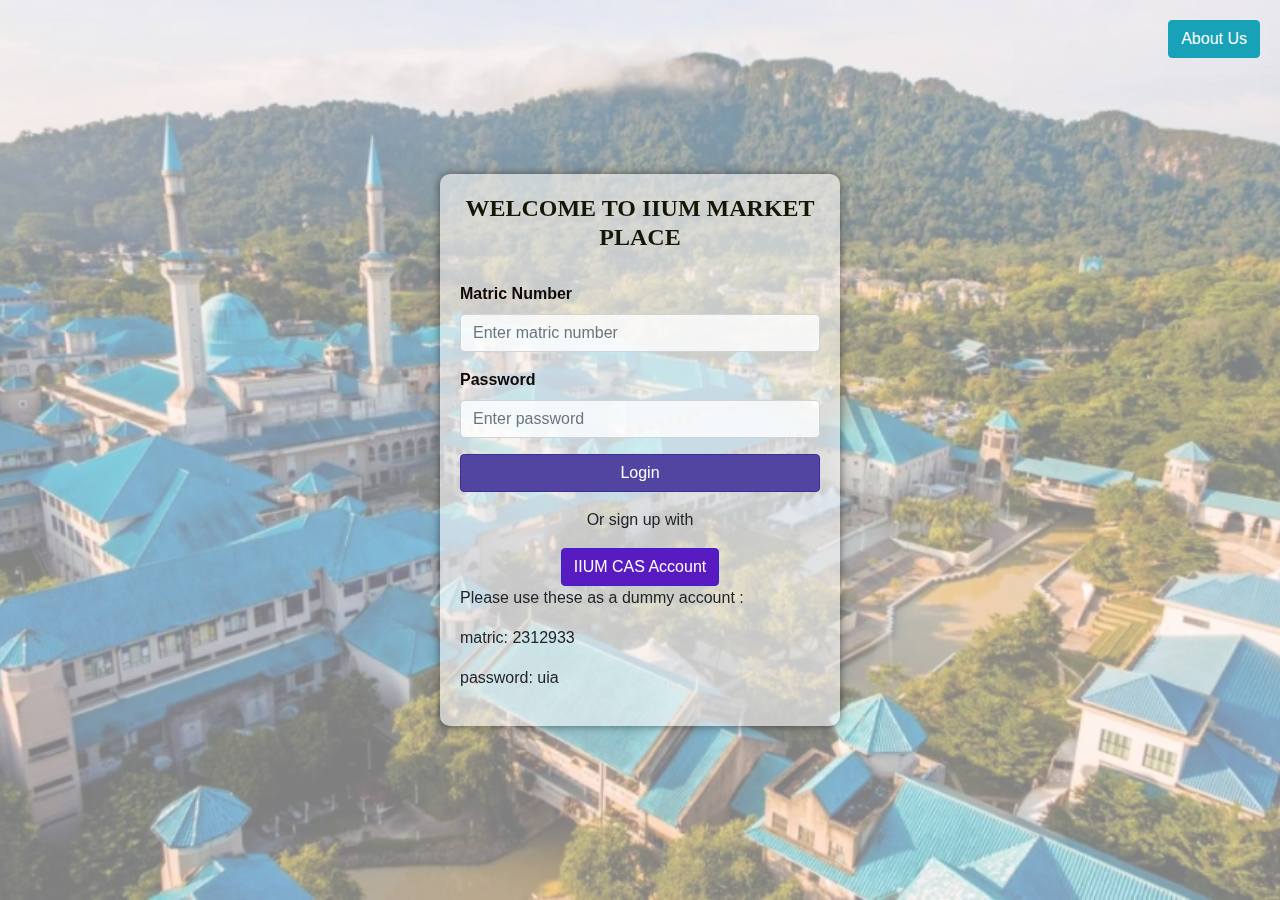
<file: index.html>
<!DOCTYPE html>
<html lang="en">

<head>
    <meta charset="UTF-8">
    <meta name="viewport" content="width=device-width, initial-scale=1.0">
    <title>Login Page</title>
    <!-- Bootstrap CSS -->
    <link href="https://stackpath.bootstrapcdn.com/bootstrap/4.5.2/css/bootstrap.min.css" rel="stylesheet">
    <style>
        body {
            font-family: Arial, sans-serif;
            margin: 0;
            padding: 0;
            overflow: hidden;
            /* Prevent scrolling */
        }

        .video-background {
            position: fixed;
            top: 0;
            left: 0;
            width: 100%;
            height: 100%;
            z-index: -1;
            /* Ensure the video stays in the background */
            object-fit: cover;
            /* Ensure the video covers the entire background */
        }

        .login-container {
            height: 100vh;
            display: flex;
            justify-content: center;
            align-items: center;
            position: relative;
            /* Add position relative to position the About Us button */
        }

        .login-box {
            width: 100%;
            max-width: 400px;
            padding: 20px;
            background-color: rgba(247, 247, 247, 0.6);
            /* Orange color with slight transparency */
            box-shadow: 0 0 10px rgba(0, 0, 0, 0.5);
            border-radius: 10px;
        }

        .login-title {
            color: #121203fa;
            /* White text color */
            font-size: 24px;
            font-weight: bold;
            text-align: center;
            margin-bottom: 30px;
            font-family: Georgia, 'Times New Roman', Times, serif;
        }

        .form-group label {
            color: #110707;
            /* White label color */
            font-weight: bold;
        }

        .form-control {
            background-color: rgba(255, 255, 255, 0.8);
            /* Light background for input fields */
            color: #333;
            /* Dark text color */
            font-family: 'Gill Sans', 'Gill Sans MT', Calibri, 'Trebuchet MS', sans-serif;
        }

        .btn-primary {
            background-color: #5244a1;
            border-color: #3d2e96;
        }

        .btn-primary:hover {
            background-color: #04065e;
            border-color: #0a0a46;
        }

        .btn-danger {
            background-color: #581bc2;
            border-color: #3a20cf;
        }

        .btn-danger:hover {
            background-color: #0e034e;
            border-color: #1f0a5b;
        }

        .btn-secondary {
            background-color: #1b15d6;
            border-color: #1e10e0;
        }

        .btn-secondary:hover {
            background-color: #1b0e63;
            border-color: #0a0553;
        }

        /* Styles for the "About Us" button */
        .about-us-button {
            position: absolute;
            top: 20px;
            right: 20px;
            z-index: 999;
            /* Ensure the button is above other elements */
        }

        body::before {
            content: "";
            position: fixed;
            top: 0;
            left: 0;
            right: 0;
            bottom: 0;
            background-image: url('images/bg.png');
            background-size: cover;
            background-position: center;
            background-repeat: no-repeat;
            opacity: 0.5;
            z-index: -1;
        }
    </style>
</head>

<body>
    <div class="login-container">
        <div class="login-box">
            <h2 class="login-title">WELCOME TO IIUM MARKET PLACE</h2>
            <form id="loginForm">
                <div class="form-group">
                    <label for="username">Matric Number</label>
                    <input type="text" class="form-control" id="username" placeholder="Enter matric number" required>
                </div>
                <div class="form-group">
                    <label for="password">Password</label>
                    <input type="password" class="form-control" id="password" placeholder="Enter password" required>
                </div>
                <button type="submit" class="btn btn-primary btn-block">Login</button>
                <div id="error-message" class="text-danger mt-2" style="display: none;">Invalid username or password.
                    Please try again.</div>
            </form>
            <div class="text-center mt-3">
                <p>Or sign up with</p>
                <button class="btn btn-danger" id="googleSignInBtn">IIUM CAS Account</button>
            </div>
            <p>Please use these as a dummy account :</p>
            <p>matric: 2312933</p>
            <p>password: uia</p>
        </div>
    </div>

    <!-- "About Us" button -->
    <button class="btn btn-info about-us-button" onclick="redirectToAboutUs()">About Us</button>

    <!-- JavaScript for redirection to About Us page -->
    <script>
        function redirectToAboutUs() {
            // Redirect to the About Us page
            window.location.href = "aboutUs.html"; //  About Us page
        }
    </script>

    <!-- JavaScript for handling login -->
    <script>
        document.addEventListener('DOMContentLoaded', (event) => {
            const loginForm = document.getElementById('loginForm');
            const errorMessage = document.getElementById('error-message');

            loginForm.addEventListener('submit', function (event) {
                event.preventDefault();
                const username = document.getElementById('username').value.trim();
                const password = document.getElementById('password').value.trim();

                if (!username || !password) {
                    alert('Please fill in both username and password fields.');
                    return;
                }

                // Simulate login with username/password
                const users = [
                    { username: '2312933', password: 'uia' },
                    { username: 'user2', password: 'password2' }
                ];

                const user = users.find(user => user.username === username && user.password === password);
                if (user) {
                    // Redirect to HomePage.html after successful login
                    window.location.href = "HomePage.html"; // Redirect to Home page
                } else {
                    errorMessage.style.display = 'block';
                }
            });

            document.getElementById('googleSignInBtn').addEventListener('click', function () {
                const googleClientId = '760309623161-hu6n93la884i137q2cacf1al2lgklpui.apps.googleusercontent.com';
                const redirectUri = 'http://localhost:3000/auth/google/callback';
                const scope = 'openid profile email';
                const responseType = 'token';
                const googleAuthUrl = `https://accounts.google.com/o/oauth2/v2/auth?client_id=${googleClientId}&redirect_uri=${redirectUri}&response_type=${responseType}&scope=${scope}`;

                window.location.href = googleAuthUrl;
            });


            document.getElementById('microsoftSignInBtn').addEventListener('click', function () {
                // Redirect to Microsoft login page
                window.location.href = 'https://login.microsoftonline.com/common/oauth2/v2.0/authorize?redirect_uri=http://localhost:3000/auth/microsoft&response_type=token&scope=openid%20profile%20email';
            });
        });
    </script>
</body>

</html>
</file>
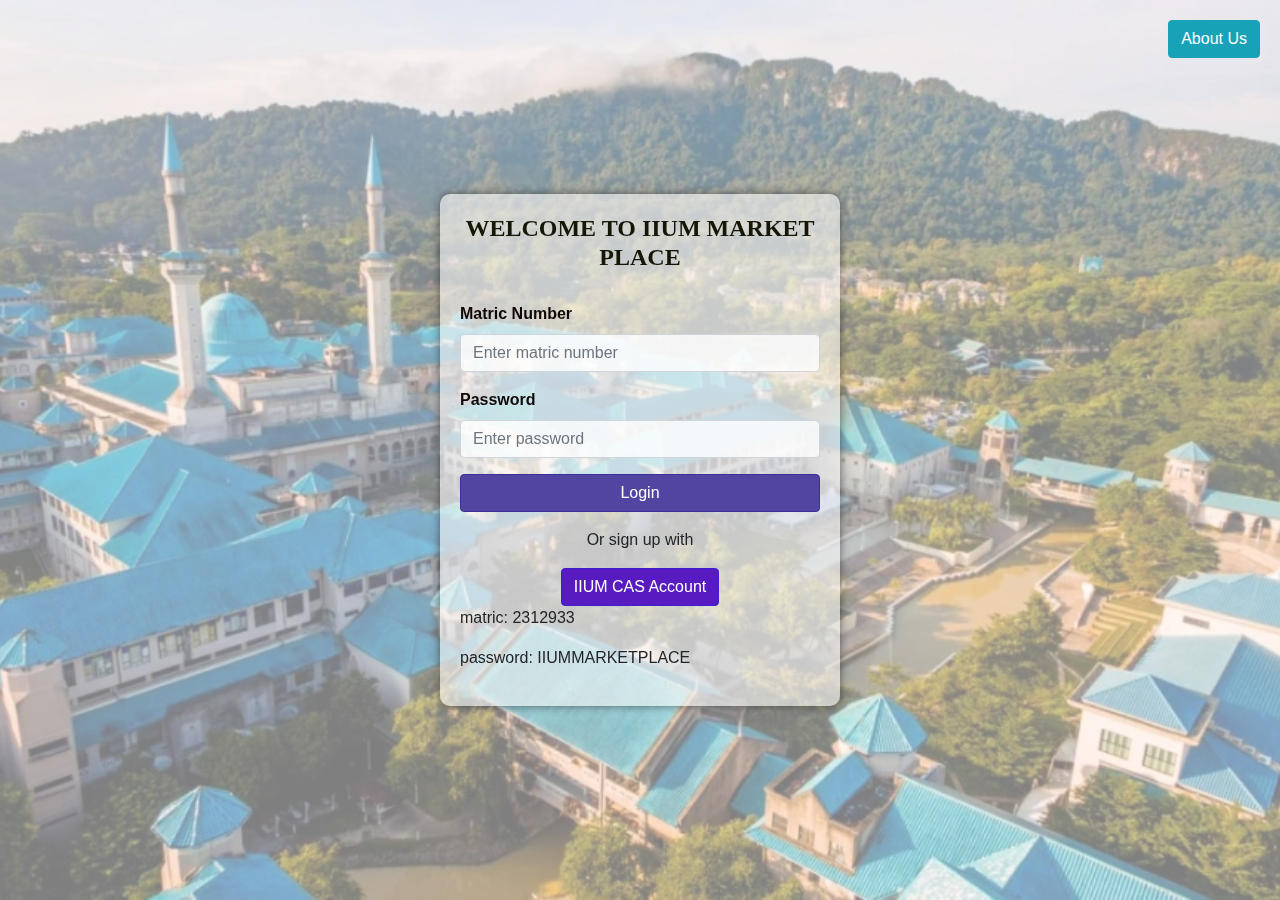
<file: loginpage.html>
<!DOCTYPE html>
<html lang="en">

<head>
    <meta charset="UTF-8">
    <meta name="viewport" content="width=device-width, initial-scale=1.0">
    <title>Login Page</title>
    <!-- Bootstrap CSS -->
    <link href="https://stackpath.bootstrapcdn.com/bootstrap/4.5.2/css/bootstrap.min.css" rel="stylesheet">
    <style>
        body {
            font-family: Arial, sans-serif;
            margin: 0;
            padding: 0;
            overflow: hidden;
            /* Prevent scrolling */
        }

        .video-background {
            position: fixed;
            top: 0;
            left: 0;
            width: 100%;
            height: 100%;
            z-index: -1;
            /* Ensure the video stays in the background */
            object-fit: cover;
            /* Ensure the video covers the entire background */
        }

        .login-container {
            height: 100vh;
            display: flex;
            justify-content: center;
            align-items: center;
            position: relative;
            /* Add position relative to position the About Us button */
        }

        .login-box {
            width: 100%;
            max-width: 400px;
            padding: 20px;
            background-color: rgba(247, 247, 247, 0.6);
            /* Orange color with slight transparency */
            box-shadow: 0 0 10px rgba(0, 0, 0, 0.5);
            border-radius: 10px;
        }

        .login-title {
            color: #121203fa;
            /* White text color */
            font-size: 24px;
            font-weight: bold;
            text-align: center;
            margin-bottom: 30px;
            font-family: Georgia, 'Times New Roman', Times, serif;
        }

        .form-group label {
            color: #110707;
            /* White label color */
            font-weight: bold;
        }

        .form-control {
            background-color: rgba(255, 255, 255, 0.8);
            /* Light background for input fields */
            color: #333;
            /* Dark text color */
            font-family: 'Gill Sans', 'Gill Sans MT', Calibri, 'Trebuchet MS', sans-serif;
        }

        .btn-primary {
            background-color: #5244a1;
            border-color: #3d2e96;
        }

        .btn-primary:hover {
            background-color: #04065e;
            border-color: #0a0a46;
        }

        .btn-danger {
            background-color: #581bc2;
            border-color: #3a20cf;
        }

        .btn-danger:hover {
            background-color: #0e034e;
            border-color: #1f0a5b;
        }

        .btn-secondary {
            background-color: #1b15d6;
            border-color: #1e10e0;
        }

        .btn-secondary:hover {
            background-color: #1b0e63;
            border-color: #0a0553;
        }

        /* Styles for the "About Us" button */
        .about-us-button {
            position: absolute;
            top: 20px;
            right: 20px;
            z-index: 999;
            /* Ensure the button is above other elements */
        }

        body::before {
            content: "";
            position: fixed;
            top: 0;
            left: 0;
            right: 0;
            bottom: 0;
            background-image: url('images/bg.png');
            background-size: cover;
            background-position: center;
            background-repeat: no-repeat;
            opacity: 0.5;
            z-index: -1;
        }
    </style>
</head>

<body>
    <div class="login-container">
        <div class="login-box">
            <h2 class="login-title">WELCOME TO IIUM MARKET PLACE</h2>
            <form id="loginForm">
                <div class="form-group">
                    <label for="username">Matric Number</label>
                    <input type="text" class="form-control" id="username" placeholder="Enter matric number" required>
                </div>
                <div class="form-group">
                    <label for="password">Password</label>
                    <input type="password" class="form-control" id="password" placeholder="Enter password" required>
                </div>
                <button type="submit" class="btn btn-primary btn-block">Login</button>
                <div id="error-message" class="text-danger mt-2" style="display: none;">Invalid username or password.
                    Please try again.</div>
            </form>
            <div class="text-center mt-3">
                <p>Or sign up with</p>
                <button class="btn btn-danger" id="googleSignInBtn">IIUM CAS Account</button>
            </div>
            <p>matric: 2312933</p>
            <p>password: IIUMMARKETPLACE</p>
        </div>
    </div>

    <!-- "About Us" button -->
    <button class="btn btn-info about-us-button" onclick="redirectToAboutUs()">About Us</button>

    <!-- JavaScript for redirection to About Us page -->
    <script>
        function redirectToAboutUs() {
            // Redirect to the About Us page
            window.location.href = "aboutUs.html"; //  About Us page
        }
    </script>

    <!-- JavaScript for handling login -->
    <script>
        document.addEventListener('DOMContentLoaded', (event) => {
            const loginForm = document.getElementById('loginForm');
            const errorMessage = document.getElementById('error-message');

            loginForm.addEventListener('submit', function (event) {
                event.preventDefault();
                const username = document.getElementById('username').value.trim();
                const password = document.getElementById('password').value.trim();

                if (!username || !password) {
                    alert('Please fill in both username and password fields.');
                    return;
                }

                // Simulate login with username/password
                const users = [
                    { username: '2312933', password: 'IIUMMARKETPLACE' },
                    { username: 'user2', password: 'password2' }
                ];

                const user = users.find(user => user.username === username && user.password === password);
                if (user) {
                    // Redirect to HomePage.html after successful login
                    window.location.href = "HomePage.html"; // Redirect to Home page
                } else {
                    errorMessage.style.display = 'block';
                }
            });

            document.getElementById('googleSignInBtn').addEventListener('click', function () {
                const googleClientId = '760309623161-hu6n93la884i137q2cacf1al2lgklpui.apps.googleusercontent.com';
                const redirectUri = 'http://localhost:3000/auth/google/callback';
                const scope = 'openid profile email';
                const responseType = 'token';
                const googleAuthUrl = `https://accounts.google.com/o/oauth2/v2/auth?client_id=${googleClientId}&redirect_uri=${redirectUri}&response_type=${responseType}&scope=${scope}`;

                window.location.href = googleAuthUrl;
            });


            document.getElementById('microsoftSignInBtn').addEventListener('click', function () {
                // Redirect to Microsoft login page
                window.location.href = 'https://login.microsoftonline.com/common/oauth2/v2.0/authorize?redirect_uri=http://localhost:3000/auth/microsoft&response_type=token&scope=openid%20profile%20email';
            });
        });
    </script>
</body>

</html>
</file>
